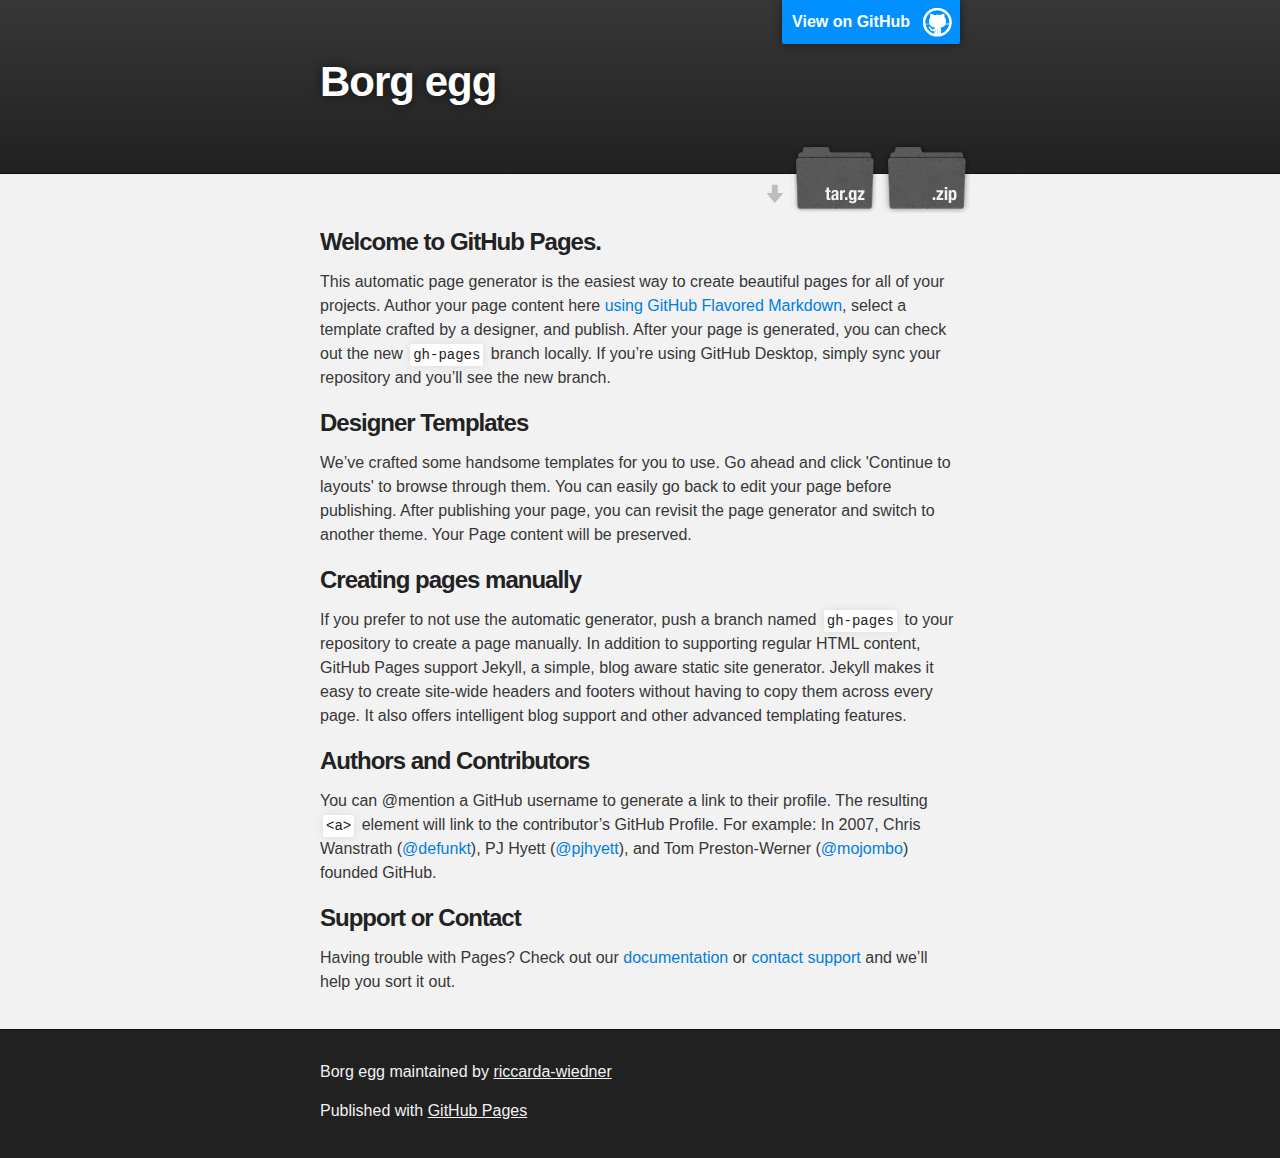
<file: index.html>
<!DOCTYPE html>
<html>

  <head>
    <meta charset='utf-8'>
    <meta http-equiv="X-UA-Compatible" content="chrome=1">
    <meta name="description" content="Borg egg : ">

    <link rel="stylesheet" type="text/css" media="screen" href="stylesheets/stylesheet.css">

    <title>Borg egg</title>
  </head>

  <body>

    <!-- HEADER -->
    <div id="header_wrap" class="outer">
        <header class="inner">
          <a id="forkme_banner" href="https://github.com/riccarda-wiedner/BORG_EGG">View on GitHub</a>

          <h1 id="project_title">Borg egg</h1>
          <h2 id="project_tagline"></h2>

            <section id="downloads">
              <a class="zip_download_link" href="https://github.com/riccarda-wiedner/BORG_EGG/zipball/master">Download this project as a .zip file</a>
              <a class="tar_download_link" href="https://github.com/riccarda-wiedner/BORG_EGG/tarball/master">Download this project as a tar.gz file</a>
            </section>
        </header>
    </div>

    <!-- MAIN CONTENT -->
    <div id="main_content_wrap" class="outer">
      <section id="main_content" class="inner">
        <h3>
<a id="welcome-to-github-pages" class="anchor" href="#welcome-to-github-pages" aria-hidden="true"><span aria-hidden="true" class="octicon octicon-link"></span></a>Welcome to GitHub Pages.</h3>

<p>This automatic page generator is the easiest way to create beautiful pages for all of your projects. Author your page content here <a href="https://guides.github.com/features/mastering-markdown/">using GitHub Flavored Markdown</a>, select a template crafted by a designer, and publish. After your page is generated, you can check out the new <code>gh-pages</code> branch locally. If you’re using GitHub Desktop, simply sync your repository and you’ll see the new branch.</p>

<h3>
<a id="designer-templates" class="anchor" href="#designer-templates" aria-hidden="true"><span aria-hidden="true" class="octicon octicon-link"></span></a>Designer Templates</h3>

<p>We’ve crafted some handsome templates for you to use. Go ahead and click 'Continue to layouts' to browse through them. You can easily go back to edit your page before publishing. After publishing your page, you can revisit the page generator and switch to another theme. Your Page content will be preserved.</p>

<h3>
<a id="creating-pages-manually" class="anchor" href="#creating-pages-manually" aria-hidden="true"><span aria-hidden="true" class="octicon octicon-link"></span></a>Creating pages manually</h3>

<p>If you prefer to not use the automatic generator, push a branch named <code>gh-pages</code> to your repository to create a page manually. In addition to supporting regular HTML content, GitHub Pages support Jekyll, a simple, blog aware static site generator. Jekyll makes it easy to create site-wide headers and footers without having to copy them across every page. It also offers intelligent blog support and other advanced templating features.</p>

<h3>
<a id="authors-and-contributors" class="anchor" href="#authors-and-contributors" aria-hidden="true"><span aria-hidden="true" class="octicon octicon-link"></span></a>Authors and Contributors</h3>

<p>You can @mention a GitHub username to generate a link to their profile. The resulting <code>&lt;a&gt;</code> element will link to the contributor’s GitHub Profile. For example: In 2007, Chris Wanstrath (<a href="https://github.com/defunkt" class="user-mention">@defunkt</a>), PJ Hyett (<a href="https://github.com/pjhyett" class="user-mention">@pjhyett</a>), and Tom Preston-Werner (<a href="https://github.com/mojombo" class="user-mention">@mojombo</a>) founded GitHub.</p>

<h3>
<a id="support-or-contact" class="anchor" href="#support-or-contact" aria-hidden="true"><span aria-hidden="true" class="octicon octicon-link"></span></a>Support or Contact</h3>

<p>Having trouble with Pages? Check out our <a href="https://help.github.com/pages">documentation</a> or <a href="https://github.com/contact">contact support</a> and we’ll help you sort it out.</p>
      </section>
    </div>

    <!-- FOOTER  -->
    <div id="footer_wrap" class="outer">
      <footer class="inner">
        <p class="copyright">Borg egg maintained by <a href="https://github.com/riccarda-wiedner">riccarda-wiedner</a></p>
        <p>Published with <a href="https://pages.github.com">GitHub Pages</a></p>
      </footer>
    </div>

    

  </body>
</html>
</file>
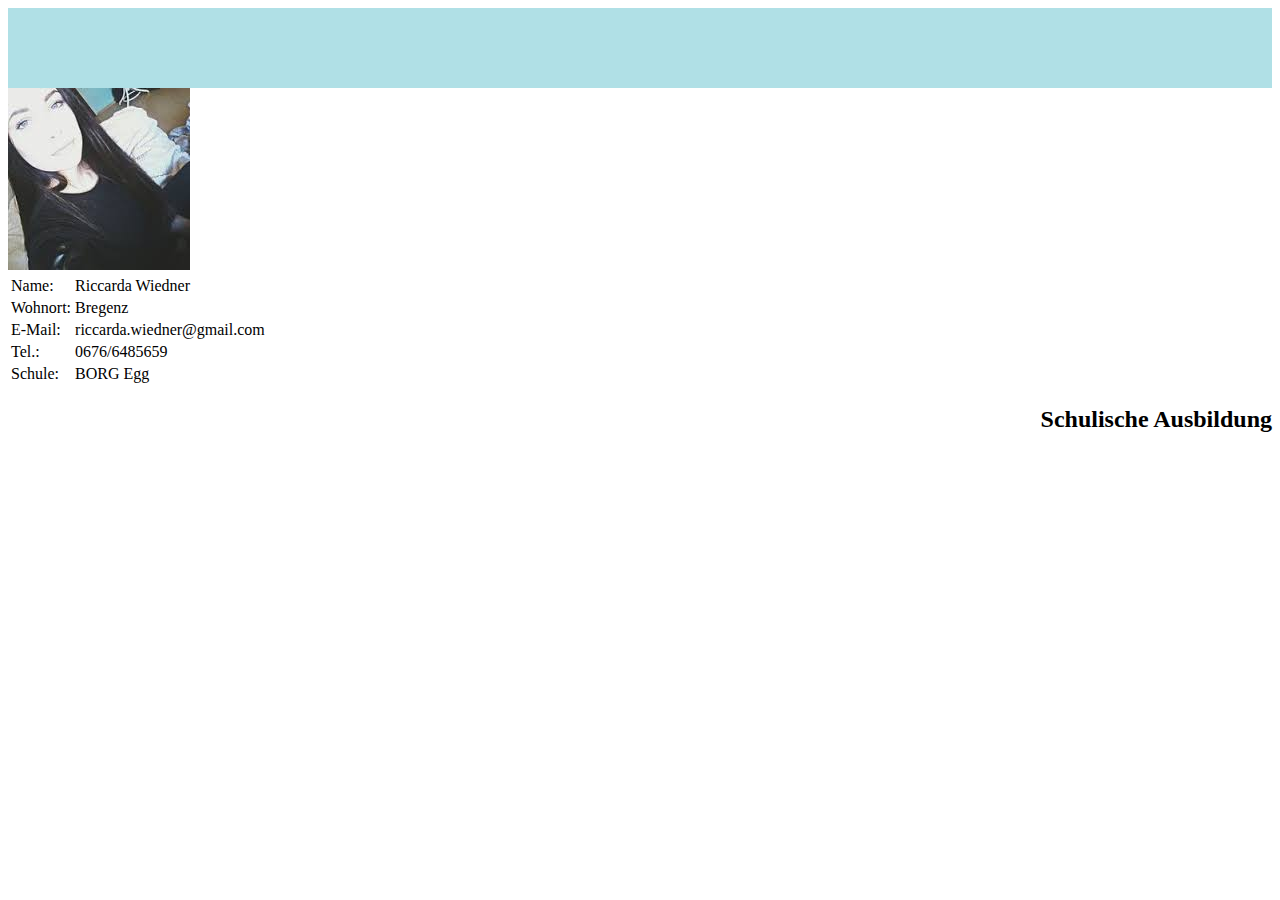
<file: cv/index.html>
<!DOCTYPE html>
<html>
<head>
  <link rel="stylesheet" type="text/css" href="style.css"></link>
  <title>Lebenslauf Riccarda Wiedner</title>
</head>
<body>
  <div id="header" ></div>
  <div class="left" >
     <img src="[data-uri]"></img>
 
     <table>

       <tr>
         <td>Name:</td>
         <td>Riccarda Wiedner</td>
       </tr>
       <tr>
         <td>Wohnort:</td>
         <td>Bregenz</td>
       </tr>
       <tr>
         <td>E-Mail:</td>
         <td>riccarda.wiedner@gmail.com</td>
       </tr>
       <tr>
         <td>Tel.:</td>
         <td>0676/6485659</td>
       </tr>
       <tr>
         <td>Schule:</td>
         <td>BORG Egg</td>
       </tr>
    </table>

  </div>
   
  <div class="right">
    <h2>Schulische Ausbildung
    <p> </p>
</div>
</body>
</html>
</file>
<file: stylesheets/stylesheet.css>
/*******************************************************************************
Slate Theme for GitHub Pages
by Jason Costello, @jsncostello
*******************************************************************************/

@import url(github-light.css);

/*******************************************************************************
MeyerWeb Reset
*******************************************************************************/

html, body, div, span, applet, object, iframe,
h1, h2, h3, h4, h5, h6, p, blockquote, pre,
a, abbr, acronym, address, big, cite, code,
del, dfn, em, img, ins, kbd, q, s, samp,
small, strike, strong, sub, sup, tt, var,
b, u, i, center,
dl, dt, dd, ol, ul, li,
fieldset, form, label, legend,
table, caption, tbody, tfoot, thead, tr, th, td,
article, aside, canvas, details, embed,
figure, figcaption, footer, header, hgroup,
menu, nav, output, ruby, section, summary,
time, mark, audio, video {
  margin: 0;
  padding: 0;
  border: 0;
  font: inherit;
  vertical-align: baseline;
}

/* HTML5 display-role reset for older browsers */
article, aside, details, figcaption, figure,
footer, header, hgroup, menu, nav, section {
  display: block;
}

ol, ul {
  list-style: none;
}

table {
  border-collapse: collapse;
  border-spacing: 0;
}

/*******************************************************************************
Theme Styles
*******************************************************************************/

body {
  box-sizing: border-box;
  color:#373737;
  background: #212121;
  font-size: 16px;
  font-family: 'Myriad Pro', Calibri, Helvetica, Arial, sans-serif;
  line-height: 1.5;
  -webkit-font-smoothing: antialiased;
}

h1, h2, h3, h4, h5, h6 {
  margin: 10px 0;
  font-weight: 700;
  color:#222222;
  font-family: 'Lucida Grande', 'Calibri', Helvetica, Arial, sans-serif;
  letter-spacing: -1px;
}

h1 {
  font-size: 36px;
  font-weight: 700;
}

h2 {
  padding-bottom: 10px;
  font-size: 32px;
  background: url('../images/bg_hr.png') repeat-x bottom;
}

h3 {
  font-size: 24px;
}

h4 {
  font-size: 21px;
}

h5 {
  font-size: 18px;
}

h6 {
  font-size: 16px;
}

p {
  margin: 10px 0 15px 0;
}

footer p {
  color: #f2f2f2;
}

a {
  text-decoration: none;
  color: #007edf;
  text-shadow: none;

  transition: color 0.5s ease;
  transition: text-shadow 0.5s ease;
  -webkit-transition: color 0.5s ease;
  -webkit-transition: text-shadow 0.5s ease;
  -moz-transition: color 0.5s ease;
  -moz-transition: text-shadow 0.5s ease;
  -o-transition: color 0.5s ease;
  -o-transition: text-shadow 0.5s ease;
  -ms-transition: color 0.5s ease;
  -ms-transition: text-shadow 0.5s ease;
}

a:hover, a:focus {text-decoration: underline;}

footer a {
  color: #F2F2F2;
  text-decoration: underline;
}

em {
  font-style: italic;
}

strong {
  font-weight: bold;
}

img {
  position: relative;
  margin: 0 auto;
  max-width: 739px;
  padding: 5px;
  margin: 10px 0 10px 0;
  border: 1px solid #ebebeb;

  box-shadow: 0 0 5px #ebebeb;
  -webkit-box-shadow: 0 0 5px #ebebeb;
  -moz-box-shadow: 0 0 5px #ebebeb;
  -o-box-shadow: 0 0 5px #ebebeb;
  -ms-box-shadow: 0 0 5px #ebebeb;
}

p img {
  display: inline;
  margin: 0;
  padding: 0;
  vertical-align: middle;
  text-align: center;
  border: none;
}

pre, code {
  width: 100%;
  color: #222;
  background-color: #fff;

  font-family: Monaco, "Bitstream Vera Sans Mono", "Lucida Console", Terminal, monospace;
  font-size: 14px;

  border-radius: 2px;
  -moz-border-radius: 2px;
  -webkit-border-radius: 2px;
}

pre {
  width: 100%;
  padding: 10px;
  box-shadow: 0 0 10px rgba(0,0,0,.1);
  overflow: auto;
}

code {
  padding: 3px;
  margin: 0 3px;
  box-shadow: 0 0 10px rgba(0,0,0,.1);
}

pre code {
  display: block;
  box-shadow: none;
}

blockquote {
  color: #666;
  margin-bottom: 20px;
  padding: 0 0 0 20px;
  border-left: 3px solid #bbb;
}


ul, ol, dl {
  margin-bottom: 15px
}

ul {
  list-style-position: inside;
  list-style: disc;
  padding-left: 20px;
}

ol {
  list-style-position: inside;
  list-style: decimal;
  padding-left: 20px;
}

dl dt {
  font-weight: bold;
}

dl dd {
  padding-left: 20px;
  font-style: italic;
}

dl p {
  padding-left: 20px;
  font-style: italic;
}

hr {
  height: 1px;
  margin-bottom: 5px;
  border: none;
  background: url('../images/bg_hr.png') repeat-x center;
}

table {
  border: 1px solid #373737;
  margin-bottom: 20px;
  text-align: left;
 }

th {
  font-family: 'Lucida Grande', 'Helvetica Neue', Helvetica, Arial, sans-serif;
  padding: 10px;
  background: #373737;
  color: #fff;
 }

td {
  padding: 10px;
  border: 1px solid #373737;
 }

form {
  background: #f2f2f2;
  padding: 20px;
}

/*******************************************************************************
Full-Width Styles
*******************************************************************************/

.outer {
  width: 100%;
}

.inner {
  position: relative;
  max-width: 640px;
  padding: 20px 10px;
  margin: 0 auto;
}

#forkme_banner {
  display: block;
  position: absolute;
  top:0;
  right: 10px;
  z-index: 10;
  padding: 10px 50px 10px 10px;
  color: #fff;
  background: url('../images/blacktocat.png') #0090ff no-repeat 95% 50%;
  font-weight: 700;
  box-shadow: 0 0 10px rgba(0,0,0,.5);
  border-bottom-left-radius: 2px;
  border-bottom-right-radius: 2px;
}

#header_wrap {
  background: #212121;
  background: -moz-linear-gradient(top, #373737, #212121);
  background: -webkit-linear-gradient(top, #373737, #212121);
  background: -ms-linear-gradient(top, #373737, #212121);
  background: -o-linear-gradient(top, #373737, #212121);
  background: linear-gradient(top, #373737, #212121);
}

#header_wrap .inner {
  padding: 50px 10px 30px 10px;
}

#project_title {
  margin: 0;
  color: #fff;
  font-size: 42px;
  font-weight: 700;
  text-shadow: #111 0px 0px 10px;
}

#project_tagline {
  color: #fff;
  font-size: 24px;
  font-weight: 300;
  background: none;
  text-shadow: #111 0px 0px 10px;
}

#downloads {
  position: absolute;
  width: 210px;
  z-index: 10;
  bottom: -40px;
  right: 0;
  height: 70px;
  background: url('../images/icon_download.png') no-repeat 0% 90%;
}

.zip_download_link {
  display: block;
  float: right;
  width: 90px;
  height:70px;
  text-indent: -5000px;
  overflow: hidden;
  background: url(../images/sprite_download.png) no-repeat bottom left;
}

.tar_download_link {
  display: block;
  float: right;
  width: 90px;
  height:70px;
  text-indent: -5000px;
  overflow: hidden;
  background: url(../images/sprite_download.png) no-repeat bottom right;
  margin-left: 10px;
}

.zip_download_link:hover {
  background: url(../images/sprite_download.png) no-repeat top left;
}

.tar_download_link:hover {
  background: url(../images/sprite_download.png) no-repeat top right;
}

#main_content_wrap {
  background: #f2f2f2;
  border-top: 1px solid #111;
  border-bottom: 1px solid #111;
}

#main_content {
  padding-top: 40px;
}

#footer_wrap {
  background: #212121;
}



/*******************************************************************************
Small Device Styles
*******************************************************************************/

@media screen and (max-width: 480px) {
  body {
    font-size:14px;
  }

  #downloads {
    display: none;
  }

  .inner {
    min-width: 320px;
    max-width: 480px;
  }

  #project_title {
  font-size: 32px;
  }

  h1 {
    font-size: 28px;
  }

  h2 {
    font-size: 24px;
  }

  h3 {
    font-size: 21px;
  }

  h4 {
    font-size: 18px;
  }

  h5 {
    font-size: 14px;
  }

  h6 {
    font-size: 12px;
  }

  code, pre {
    min-width: 320px;
    max-width: 480px;
    font-size: 11px;
  }

}
</file>
<file: cv/style.css>
#header{
  width: 100%;
  height: 80px;
  background-color: #B0E0E6;
}

.left{
 width: 30%
 background-color: lightblue;
}
 
.right{
 width: 70%
 background-color: grey;
 float: right;
}


@media screen and (max-width: 600px) {
  .left, .right{
    width: 100%
  
  }
}
</file>
